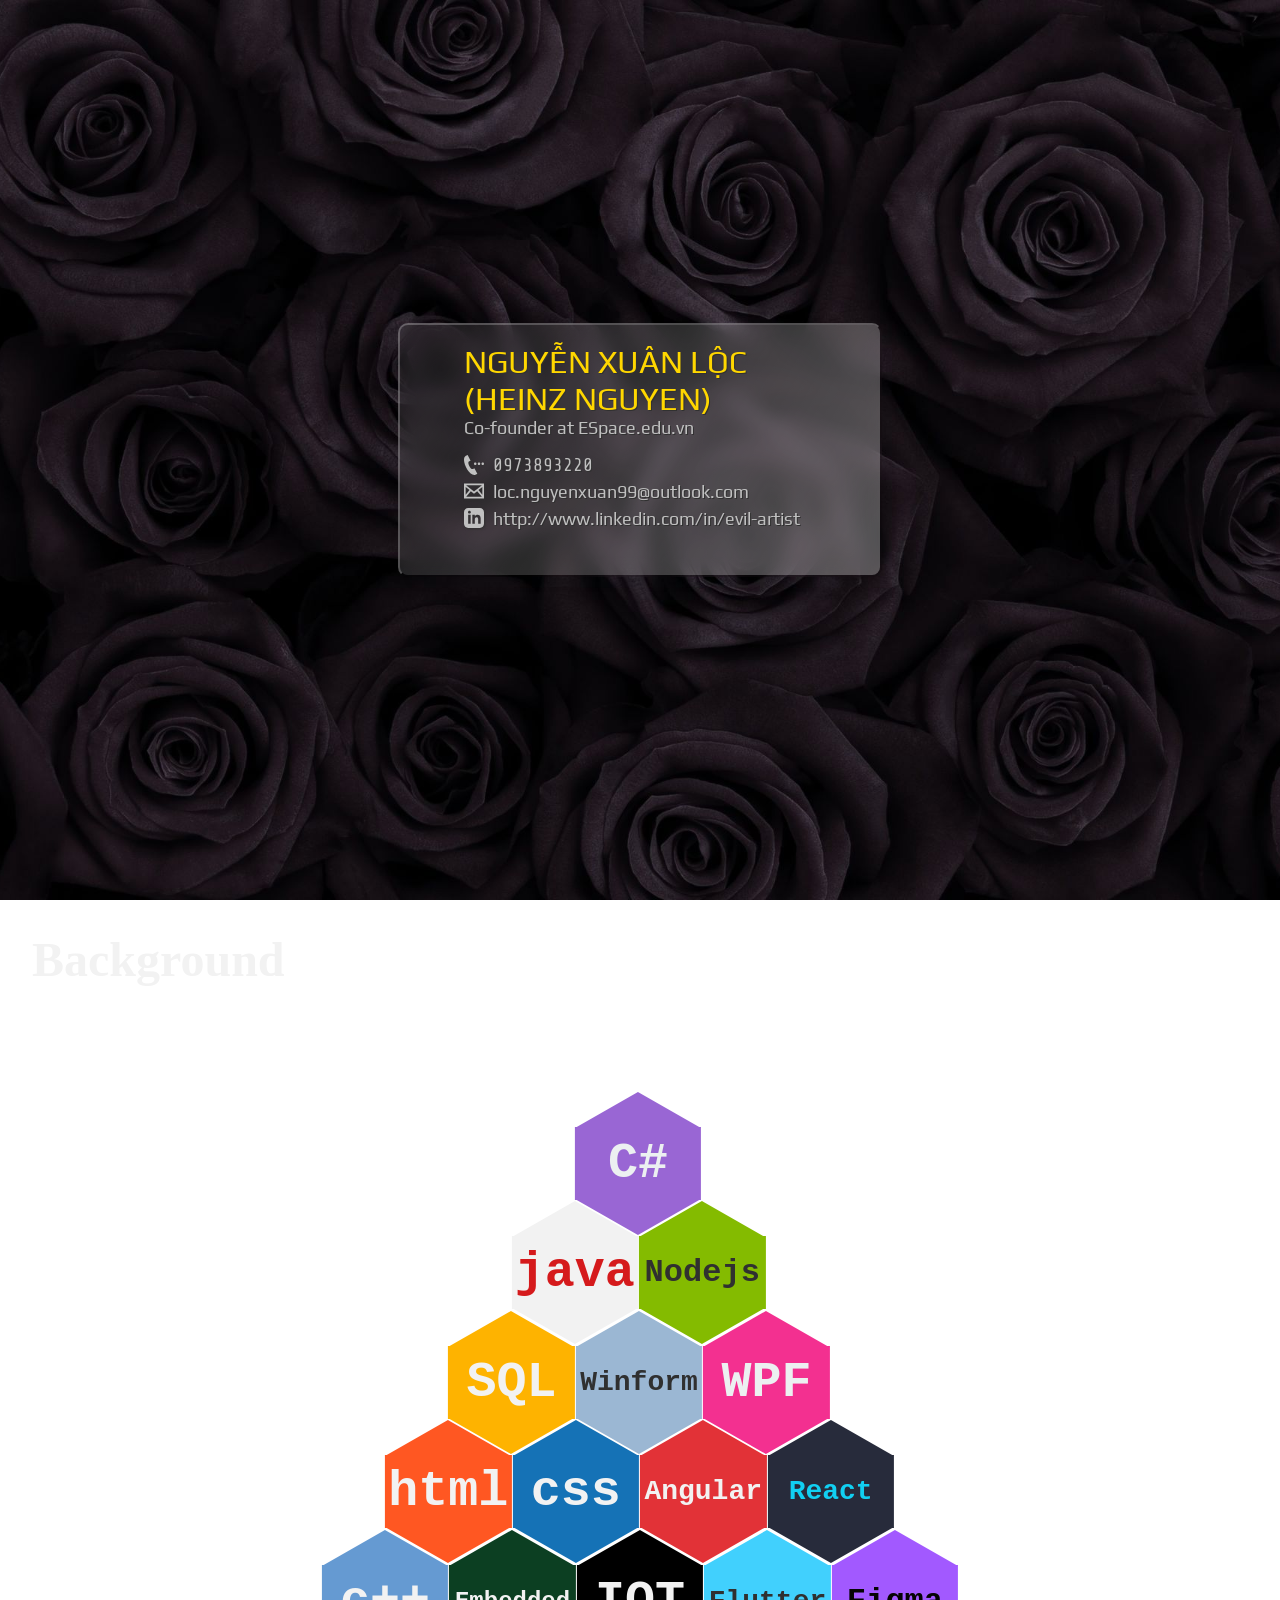
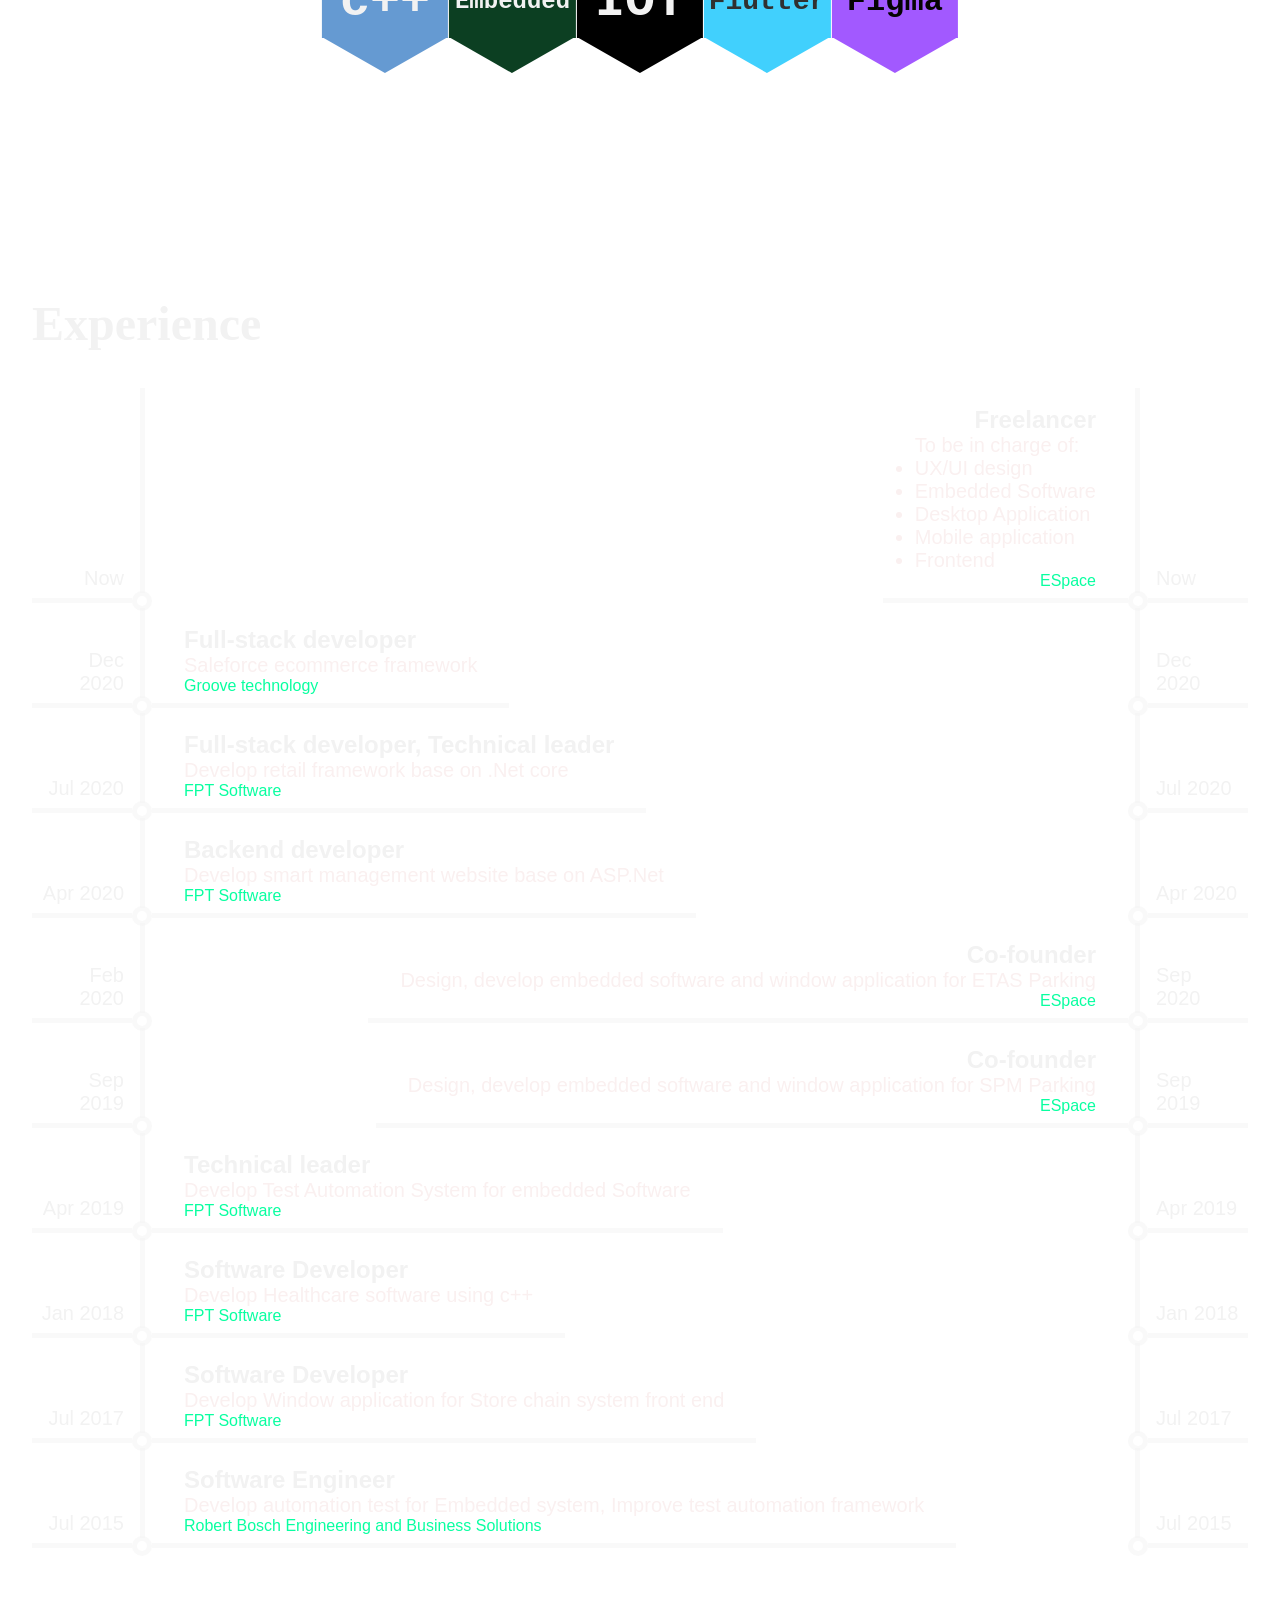
<file: index.html>
<!DOCTYPE html>
<html lang="en">
<head>
    <meta charset="UTF-8">
    <meta name="viewport" content="width=device-width, initial-scale=1.0">
    <title>Personal Card</title>
    <link rel="stylesheet" href="style.css">
    <script src="vanilla-tilt.js"></script>
</head>
<body>
    <div class="background">
        <div class="card">
            <div class="card-background"></div>
            <div class="name-wrapper">
                <div>
                    <div class="name text">
                        NGUYỄN XUÂN LỘC (HEINZ NGUYEN)
                    </div>
                    <div class="subtitle text">
                        Co-founder at ESpace.edu.vn 
                    </div>
                </div>
            </div>
            <div class="number phone">
                <svg width="20" height="20" xmlns="http://www.w3.org/2000/svg"  viewBox="0 0 24 24">
                    <path d="M16 22.621l-3.521-6.795c-.007.004-1.974.97-2.064 1.011-2.24 1.086-6.799-7.82-4.609-8.994l2.082-1.026-3.492-6.817-2.106 1.039c-1.639.855-2.313 2.666-2.289 4.916.075 6.948 6.809 18.071 12.309 18.045.541-.003 1.07-.113 1.58-.346.121-.055 2.102-1.029 2.11-1.033zm-2.5-13.621c.828 0 1.5.672 1.5 1.5s-.672 1.5-1.5 1.5-1.5-.672-1.5-1.5.672-1.5 1.5-1.5zm9 0c.828 0 1.5.672 1.5 1.5s-.672 1.5-1.5 1.5-1.5-.672-1.5-1.5.672-1.5 1.5-1.5zm-4.5 0c.828 0 1.5.672 1.5 1.5s-.672 1.5-1.5 1.5-1.5-.672-1.5-1.5.672-1.5 1.5-1.5z"/>
                </svg>
                <a href="tel:0973893220">0973893220</a>
            </div>
            
            <div class="text mail">
                <svg xmlns="http://www.w3.org/2000/svg" width="20" height="20" viewBox="0 0 24 24">
                    <path d="M0 3v18h24v-18h-24zm6.623 7.929l-4.623 5.712v-9.458l4.623 3.746zm-4.141-5.929h19.035l-9.517 7.713-9.518-7.713zm5.694 7.188l3.824 3.099 3.83-3.104 5.612 6.817h-18.779l5.513-6.812zm9.208-1.264l4.616-3.741v9.348l-4.616-5.607z"/>
                </svg>
                <a href="mailto:loc.nguyenxuan99@outlook.com">loc.nguyenxuan99@outlook.com</a>
            </div>
            
            <div class="text linkedin">
                <svg xmlns="http://www.w3.org/2000/svg" width="20" height="20" viewBox="0 0 24 24">
                    <path d="M19 0h-14c-2.761 0-5 2.239-5 5v14c0 2.761 2.239 5 5 5h14c2.762 0 5-2.239 5-5v-14c0-2.761-2.238-5-5-5zm-11 19h-3v-11h3v11zm-1.5-12.268c-.966 0-1.75-.79-1.75-1.764s.784-1.764 1.75-1.764 1.75.79 1.75 1.764-.783 1.764-1.75 1.764zm13.5 12.268h-3v-5.604c0-3.368-4-3.113-4 0v5.604h-3v-11h3v1.765c1.396-2.586 7-2.777 7 2.476v6.759z"/>
                </svg>
                <a href="https://www.linkedin.com/in/evil-artist/">http://www.linkedin.com/in/evil-artist</a>
            </div>
        </div>
    </div>
    <div class="skills-sections">
        <h1 class="title">Background</h1>
        <div class="my-skills">
            <div class="skills left4">
                <div class="hexagon cs">
                    <div class="skill">C#</div>
                </div>
            </div>
            <div class="skills left3">
                <div class="hexagon java">
                    <div class="skill">java</div>
                </div>
                <div class="hexagon node medium">
                    <div class="skill">Nodejs</div>
                </div>
            </div>
            <div class="skills left2">
                <div class="hexagon sql">
                    <div class="skill">SQL</div>
                </div>
                <div class="hexagon winforms small">
                    <div class="skill">Winform</div>
                </div>
                <div class="hexagon wpf">
                    <div class="skill">WPF</div>
                </div>
            </div>
    
            <div class="skills left1">
                <div class="hexagon html">
                    <div class="skill">html</div>
                </div>
                <div class="hexagon css">
                    <div class="skill">css</div>
                </div>
    
                <div class="hexagon angular ">
                    <div class="skill">Angular</div>
                </div>
    
                <div class="hexagon react small">
                    <div class="skill">React</div>
                </div>
            </div>
    
            <div class="skills">
                <div class="hexagon cpp">
                    <div class="skill">c++</div>
                </div>
    
                <div class="hexagon embedded">
                    <div class="skill">Embedded</div>
                </div>
                <div class="hexagon iot">
                    <div class="skill">IOT</div>
                </div>
    
                <div class="hexagon flutter small">
                    <div class="skill">Flutter</div>
                </div>
    
                <div class="hexagon figma medium">
                    <div class="skill">Figma</div>
                </div>
            </div>
        </div>
    </div>

    <div class="experience-sections">
        <h1 class="title">Experience</h1>
        <div class="my-experience">
            <div class="timeline left">
                Now
            </div>
            <div class="experience right">
                <div class="time-event">
                    <div class="job">Freelancer</div> 
                    <div class="tech"><div class="ul-head">To be in charge of: </div> 
                        <ul>
                            <li>UX/UI design</li>
                            <li>Embedded Software</li>
                            <li>Desktop Application</li>
                            <li>Mobile application</li>
                            <li>Frontend</li>
                        </ul>
                    </div>
                    <div class="company">ESpace</div>
                </div>
            </div>
            <div class="timeline right">
                Now
            </div>
            <div class="timeline left">
                Dec 2020
            </div>
            <div class="experience left">
                <div class="time-event">
                    <div class="job">Full-stack developer</div> 
                    <div class="tech">Saleforce ecommerce framework</div>
                    <div class="company">Groove technology</div>
                </div>
            </div>
            <div class="timeline right">
                Dec 2020
            </div>
            
            <div class="timeline left">
                Jul 2020
            </div>
            <div class="experience left">
                <div class="time-event">
                    <div class="job">Full-stack developer, Technical leader</div> 
                    <div class="tech">Develop retail framework base on .Net core</div>
                    <div class="company">FPT Software</div>
                </div>
            </div>
            <div class="timeline right">
                Jul 2020
            </div>
            
            <div class="timeline left">
                Apr 2020
            </div>
            <div class="experience left">
                <div class="time-event">
                    <div class="job">Backend developer</div> 
                    <div class="tech">Develop smart management website base on ASP.Net</div>
                    <div class="company">FPT Software</div>
                </div>
            </div>
            <div class="timeline right">
                Apr 2020
            </div>

            <div class="timeline left">
                Feb 2020
            </div>
            <div class="experience right">
                <div class="time-event">
                    <div class="job">Co-founder</div> 
                    <div class="tech">Design, develop embedded software and window application for ETAS Parking</div>
                    <div class="company">ESpace</div>
                </div>
            </div>
            <div class="timeline right">
                Sep 2020
            </div>

            <div class="timeline left">
                Sep 2019
            </div>
            <div class="experience right">
                <div class="time-event">
                    <div class="job">Co-founder</div> 
                    <div class="tech">Design, develop embedded software and window application for SPM Parking</div>
                    <div class="company">ESpace</div>
                </div>
            </div>
            <div class="timeline right">
                Sep 2019
            </div>
            
            <div class="timeline left">
                Apr 2019
            </div>
            <div class="experience left">
                <div class="time-event">
                    <div class="job">Technical leader</div> 
                    <div class="tech">Develop Test Automation System for embedded Software</div>
                    <div class="company">FPT Software</div>
                </div>
            </div>
            <div class="timeline right">
                Apr 2019
            </div>

            <div class="timeline left">
                Jan 2018
            </div>
            <div class="experience left">
                <div class="time-event">
                    <div class="job">Software Developer</div> 
                    <div class="tech">Develop Healthcare software using c++</div>
                    <div class="company">FPT Software</div>
                </div>
            </div>
            <div class="timeline right">
                Jan 2018
            </div>
            <div class="timeline left">
                Jul 2017
            </div>
            <div class="experience left">
                <div class="time-event">
                    <div class="job">Software Developer</div> 
                    <div class="tech">Develop Window application for Store chain system front end</div>
                    <div class="company">FPT Software</div>
                </div>
            </div>
            <div class="timeline right">
                Jul 2017
            </div>            
            <div class="timeline left">
                Jul 2015
            </div>
            <div class="experience left">
                <div class="time-event">
                    <div class="job">Software Engineer</div> 
                    <div class="tech">Develop automation test for Embedded system, Improve test automation framework </div>
                    <div class="company">Robert Bosch Engineering and Business Solutions</div>
                </div>
            </div>
            <div class="timeline right">
                Jul 2015
            </div>
        </div>

    </div>

   
</body>
</html>
</file>
<file: style.css>
@import url('https://fonts.googleapis.com/css2?family=Play&family=Share+Tech+Mono&display=swap');
*{
    padding: 0;
    margin: 0;
}
body{
    width: 100vw;
    box-sizing: border-box;
    overflow-x: hidden;
}

.background{
    position: relative;
    background-position: center;
    background-size: 100%;
    height: 100vh;
    /* The image used */
    background-image: url('./img/background.jpg');
  
    /* Set a specific height */
    min-height: 500px; 
  
    /* Create the parallax scrolling effect */
    background-attachment: fixed;
    background-position: center;
    background-repeat: no-repeat;
    background-size: cover;
}

.card{
    min-width: 480px;
    max-width: 650px;
    width: 30%;
    position: absolute;
    top: 50%;
    left: 50%;
    transform: translate(-50%,-50%);
    height: 250px;
    overflow: hidden;
    backdrop-filter: blur(10px);
    border: 2px solid transparent;
    background-clip: padding-box;
    box-shadow: 10px 10px 10px rgba(46, 54, 68, 0.03);
    border-top: 2px solid rgba(255,255,255,0.3);
    border-left: 2px solid  rgba(255,255,255,0.3);
    border-radius: 10px;
}

.card-background{
    width: 150%;
    height: 150%;
    background: rgb(255,255,255);
    background: linear-gradient(-60deg, rgba(255,255,255,1) 20%, rgba(255,255,255,0) 100%);
    opacity: 0.3;
    position: absolute;
    top: 50%;
    left: 50%;
    transform: translate(-50%, -50%);
    z-index: -2;
}

.name-wrapper{
    height: 45%;
    display: flex;
    padding-bottom: .75rem;
}
.name-wrapper > div{
    align-self: flex-end;
}

.name{
    color: gold;
    padding: 0 4rem;
    font-size: xx-large;
    text-shadow: 1px 1px rgba(255, 217, 0, 0.452);
}

.subtitle{
    color: silver;
    padding: 0 4rem;
    font-family: 'Play', sans-serif;
    padding: 0em 4rem;
    font-size: large;
}

.nick-name{
    color: silver;
    font-family: 'Play', sans-serif;
    padding: 0em 4rem;
    font-size: small;
}
.text{
    font-family: 'Play', sans-serif;
}

.number{
    font-family: 'Share Tech Mono', monospace;
}

.phone, .linkedin, .mail{
    color: silver;
    padding: .325em 4rem 0em 4rem;
    font-size: large;
    display: flex;
    gap: .5em;
}

@media screen and (max-width: 600px){
    .card{
        width: 90%;
        height: auto;
        min-width: 0;
        max-width: none;
        padding: 1rem 0;
    }
    .name-wrapper{
        height: auto;
    }
    .name{
        font-size: x-large;
        padding: 0 2rem;
    }
    .subtitle{
        font-size: medium;
        padding: 0 2rem;
    }
    .nick-name{
        font-size: small;
    }
    .text{
        font-size: medium;
    }
    .number{
        font-size: medium;
    }
    .phone, .linkedin, .mail{
        font-size: medium;
        padding: .325em 2rem 0em 2rem;
    }
}

path{
    fill: silver;
}
svg{
    filter: drop-shadow(1px 1px 1px rgb(49, 49, 49));
}
a{
    color: silver;
    text-decoration: none;
}

.text, .number{
    text-shadow: 1px 1px rgb(49, 49, 49);
}
:root {
    --hexa-ratio: 1.73205;
    --hexagon-width: 73px;
}
.hexagon {
    text-align: center;
    --bcolor: #F33090;
    --tcolor: #ECF0F1;
    background: var(--bcolor);
    height: var(--hexagon-width);
    width: calc(var(--hexa-ratio) * var(--hexagon-width));
    position: relative;
    box-sizing: border-box;
    
}
.hexagon:before {
    content: '';
    position: absolute;
    top: 1px;
    left: 0;
    width: 0;
    height: 0;
    transform-origin: 0 0;
    transform: translateY(-100%);
    border: 0;
    border-left: calc(var(--hexa-ratio) * var(--hexagon-width) / 2) solid transparent;
    border-bottom: calc(var(--hexagon-width) / 2) solid var(--bcolor);
    border-right: calc(var(--hexa-ratio) * var(--hexagon-width) / 2) solid transparent;
    z-index: -1;
}

.hexagon:after {
    content: '';
    position: absolute;
    bottom: 1px;
    left: 0;
    width: 0;
    height: 0;
    transform-origin: 0 0;
    transform: translateY(100%);
    border: 0;
    border-left: calc(var(--hexa-ratio) * var(--hexagon-width) / 2) solid transparent;
    border-top: calc(var(--hexagon-width) / 2) solid var(--bcolor);
    border-right: calc(var(--hexa-ratio) * var(--hexagon-width) / 2) solid transparent;
    z-index: -1;
}
.hexagon .skill {
    color: var(--tcolor);
    font-size: 50px;
    line-height: var(--hexagon-width);
    font-weight: bold;
    font-family: 'Courier New', Courier, monospace;
}

.hexagon.cs {
    --bcolor: #9966D4;
    --tcolor: #ECF0F1;
}

.hexagon.js {
    --bcolor: #F7DF1E;
    --tcolor: #323330;
}

.hexagon.java {
    --bcolor: #F2F2F2;
    --tcolor: #D51A1C;
}

.hexagon.node {
    --bcolor: #84BB00;
    --tcolor: #303030;
}

.hexagon.html {
    --bcolor: #FF5722;
    --tcolor: #F2F2F2;
}

.hexagon.css {
    --bcolor: #1572B6;
    --tcolor: #F2F2F2;
}

.hexagon.angular {
    --bcolor: #E23237;
    --tcolor: #F2F2F2;
}

.hexagon.angular .skill {
    font-size: 28px;
}

.hexagon.react {
    --bcolor: #272B3B;
    --tcolor: #11D0F2;
}

.hexagon.cpp {
    --bcolor: #659AD2;
    --tcolor: #F2F2F2;
}

.hexagon.embedded {
    --bcolor: #0C3F22;
    --tcolor: #F2F2F2;
}

.hexagon.embedded .skill{
    font-size: 24px;
}

.hexagon.iot {
    --bcolor: #000000;
    --tcolor: #F2F2F2;
}

.hexagon.sql {
    --bcolor: #FEB300;
    --tcolor: #F2F2F2;
}

.hexagon.winforms {
    --bcolor: #9BB7D3;
    --tcolor: #303030;
}

.hexagon.flutter {
    --bcolor: #41D0FD;
    --tcolor: #303030;
}

.hexagon.figma {
    --bcolor: #A259FF;
    --tcolor: #050404;
}

.hexagon.medium .skill {
    font-size: 32px;
}

.hexagon.small .skill {
    font-size: 28px;
}


.skills {
    display: flex;
    margin-top: calc(var(--hexagon-width) / 2) ;
    margin-bottom: calc(var(--hexagon-width) / 2) ;
    margin-left: calc(var(--hexa-ratio) * var(--hexagon-width) / 2);
    gap: 1px;
}

.skills {
    margin-left: 0;
}
.skills.left4 {
    margin-left: calc(var(--hexa-ratio) * var(--hexagon-width) * 2);
}
.skills.left3 {
    margin-left: calc(var(--hexa-ratio) * var(--hexagon-width) * 1.5);
}

.skills.left2 {
    margin-left: calc(var(--hexa-ratio) * var(--hexagon-width) * 1);
}

.skills.left1 {
    margin-left: calc(var(--hexa-ratio) * var(--hexagon-width) * 0.5);
}

.my-skills {
    text-align: center;
    position: absolute;
    left: 50%;
    top: 50%;
    transform: translate(-50%, -50%);
}

.skills-sections {
    position: relative;
    height: 100vh;
    background-image: url('./img/background2.jpg');
    padding: 32px 0;
    /* Create the parallax scrolling effect */
    background-attachment: fixed;
    background-position: center;
    background-repeat: no-repeat;
    background-size: cover;
}

.title {
    font-size: 48px;
    font-weight: bold;
    color: #F2F2F2;
    text-align: left;
    margin-left: 32px;
}

.experience-sections {
    position: relative;
    min-height: 100vh;
    background-image: url('./img/background3.jpg');
    padding: 32px 0;
    /* Create the parallax scrolling effect */
    background-attachment: fixed;
    background-position: center;
    background-repeat: no-repeat;
    background-size: cover;
}

.my-experience {
    display: grid;
    padding: 32px;
    grid-template-columns: 100px 1fr 100px;
    color: #F2F2F2;
    font-family: Verdana, Geneva, Tahoma, sans-serif;
    font-size: 20px;
    align-items: flex-end;
}

.timeline {
    position: relative;
    border-bottom: 5px solid #f2f2f275;
    padding: 8px;
    box-sizing: border-box;
}
.timeline.left {
    text-align: right;
}
.timeline.left::after {
    width: 10px;
    height: 10px;
    border: 5px solid #f2f2f275;
    content: '';
    position: absolute;
    bottom: 0px;
    transform: translateY(calc(50% + 3px));
    left: 100%;
    border-radius: 50%;
}

.time-event {
    margin: 0 20px;
    padding: 8px 32px;
    border-bottom: 5px solid #f2f2f275;
    display: inline-block;
}
.time-event .job {
    font-weight: bold;
    font-size: 24px;
}

.time-event .tech {
    font-size: 20;
    color: #faf0f0;
}

.time-event .company {
    font-size: 16px;
    color: #08ffa0;
}
.experience {
    margin-top: 15px;
    position: relative;
}
.experience::before {
    left: 8px;
    width: 0;
    height: 100%;
    border-right: 5px solid #f2f2f275;
    content: '';
    position: absolute;
    bottom: 10px;
}

.experience::after {
    right: 8px;
    width: 0;
    height: 100%;
    border-right: 5px solid #f2f2f275;
    content: '';
    position: absolute;
    bottom: 10px;
}

.timeline.right::after {
    width: 10px;
    height: 10px;
    border: 5px solid #f2f2f275;
    content: '';
    position: absolute;
    bottom: 0px;
    transform: translateY(calc(50% + 3px));
    right: 100%;
    border-radius: 50%;
}

.experience.right {
    text-align: right;
}

ul {
    text-align: left;
}

.experience.right .ul-head {
    text-align: left;
}
</file>
